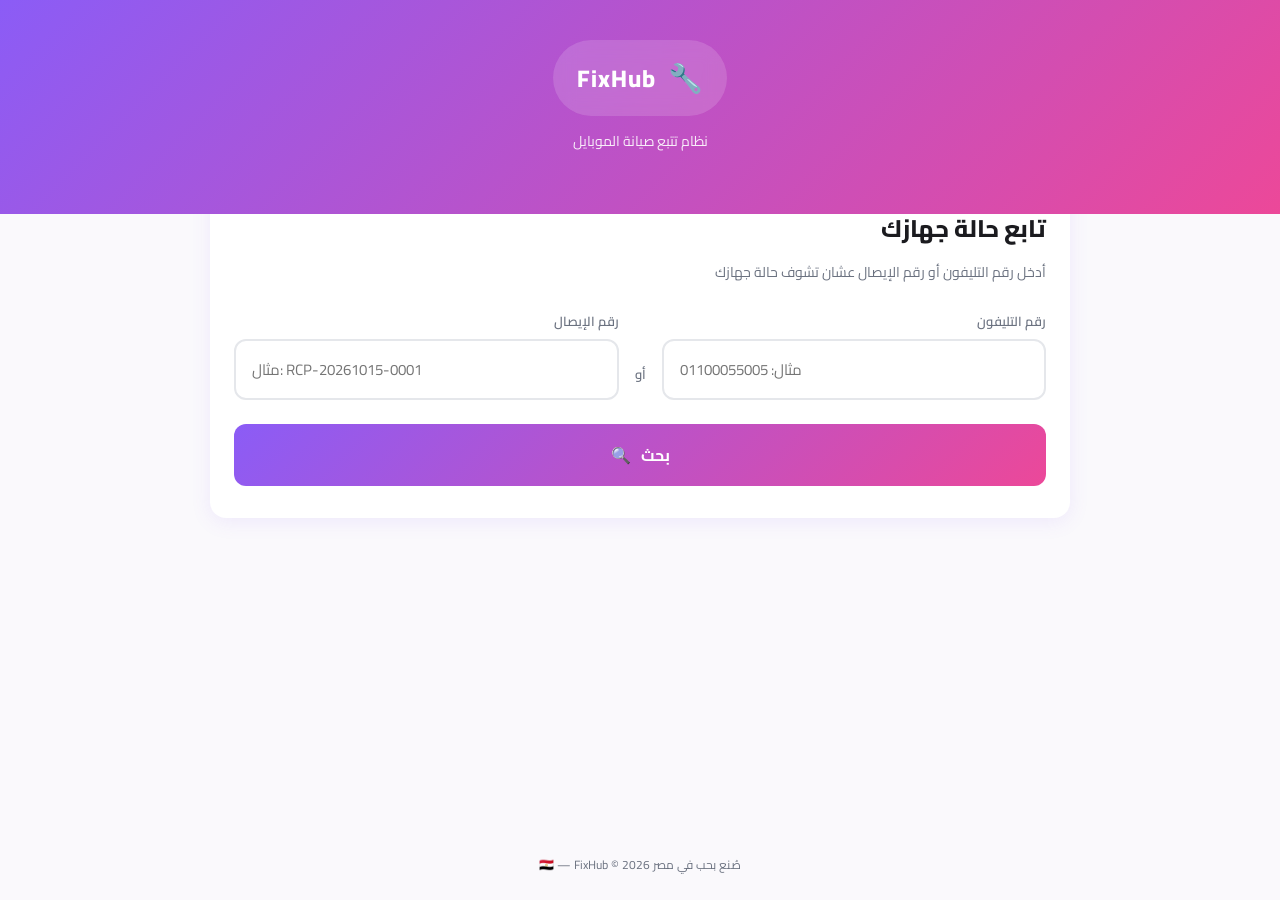
<file: web/track.html>
<!DOCTYPE html>
<html lang="ar" dir="rtl">
<head>
  <meta charset="UTF-8">
  <meta name="viewport" content="width=device-width, initial-scale=1.0">
  <title>FixHub - تتبع جهازك</title>
  <link rel="stylesheet" href="track.css">
  <link href="https://fonts.googleapis.com/css2?family=Cairo:wght@400;600;700;800&display=swap" rel="stylesheet">
</head>
<body>
  <!-- ═══ Header ═══ -->
  <header class="header">
    <div class="logo">
      <div class="logo-icon">🔧</div>
      <div class="logo-text">FixHub</div>
    </div>
    <p class="header-subtitle">نظام تتبع صيانة الموبايل</p>
  </header>

  <!-- ═══ Main ═══ -->
  <main class="main">
    <!-- ─── Search Box ─── -->
    <div class="search-box">
      <h1 class="search-title">تابع حالة جهازك</h1>
      <p class="search-subtitle">أدخل رقم التليفون أو رقم الإيصال عشان تشوف حالة جهازك</p>

      <div class="search-inputs">
        <div class="input-group">
          <label>رقم التليفون</label>
          <input type="tel" id="phoneInput" placeholder="مثال: 01100055005" dir="ltr">
        </div>

        <div class="or-divider">أو</div>

        <div class="input-group">
          <label>رقم الإيصال</label>
          <input type="text" id="receiptInput" placeholder="مثال: RCP-20261015-0001" dir="ltr">
        </div>
      </div>

      <button id="searchBtn" class="search-btn">
        <span>بحث</span>
        <span class="search-icon">🔍</span>
      </button>
    </div>

    <!-- ─── Results Container (مخفي في البداية) ─── -->
    <div id="results" class="results hidden">
      <!-- النتائج هتظهر هنا -->
    </div>

    <!-- ─── Loading Spinner ─── -->
    <div id="loading" class="loading hidden">
      <div class="spinner"></div>
      <p>جاري البحث...</p>
    </div>

    <!-- ─── Error Message ─── -->
    <div id="errorMessage" class="error-message hidden">
      <span class="error-icon">⚠️</span>
      <p id="errorText">حدث خطأ</p>
    </div>
  </main>

  <!-- ═══ Footer ═══ -->
  <footer class="footer">
    <p>صُنع بحب في مصر 🇪🇬 — FixHub © 2026</p>
  </footer>

  <!-- ═══ JS ═══ -->
  <script src="track.js"></script>
</body>
</html>
</file>
<file: web/track.css>
/* ═══════════════════════════════════════════════════════
   FixHub - Track Page Styles
   ═══════════════════════════════════════════════════════ */

:root {
  --primary: #8B5CF6;
  --primary-dark: #7C3AED;
  --primary-light: #EDE9FE;
  --secondary: #EC4899;
  --bg: #FAF9FC;
  --surface: #FFFFFF;
  --text: #1B1B1F;
  --text-muted: #6B7280;
  --border: #E5E7EB;
  --success: #10B981;
  --warning: #F59E0B;
  --error: #EF4444;
  --radius: 16px;
  --shadow: 0 4px 20px rgba(139, 92, 246, 0.1);
}

* {
  margin: 0;
  padding: 0;
  box-sizing: border-box;
}

body {
  font-family: 'Cairo', sans-serif;
  background: var(--bg);
  color: var(--text);
  min-height: 100vh;
  display: flex;
  flex-direction: column;
}

/* ═══ Header ═══ */
.header {
  background: linear-gradient(135deg, var(--primary), var(--secondary));
  color: white;
  padding: 40px 20px 60px;
  text-align: center;
  position: relative;
}

.logo {
  display: inline-flex;
  align-items: center;
  gap: 12px;
  background: rgba(255, 255, 255, 0.15);
  padding: 12px 24px;
  border-radius: 50px;
  backdrop-filter: blur(10px);
}

.logo-icon {
  font-size: 28px;
}

.logo-text {
  font-size: 24px;
  font-weight: 800;
  letter-spacing: 1px;
}

.header-subtitle {
  margin-top: 12px;
  font-size: 14px;
  opacity: 0.9;
}

/* ═══ Main ═══ */
.main {
  flex: 1;
  max-width: 900px;
  margin: -40px auto 40px;
  padding: 0 20px;
  width: 100%;
}

/* ═══ Search Box ═══ */
.search-box {
  background: var(--surface);
  border-radius: var(--radius);
  padding: 32px 24px;
  box-shadow: var(--shadow);
}

.search-title {
  font-size: 24px;
  font-weight: 800;
  margin-bottom: 8px;
  color: var(--text);
}

.search-subtitle {
  font-size: 14px;
  color: var(--text-muted);
  margin-bottom: 24px;
}

.search-inputs {
  display: flex;
  flex-direction: column;
  gap: 16px;
  margin-bottom: 24px;
}

.input-group {
  display: flex;
  flex-direction: column;
  gap: 6px;
}

.input-group label {
  font-size: 13px;
  font-weight: 600;
  color: var(--text-muted);
}

.input-group input {
  padding: 14px 16px;
  border: 2px solid var(--border);
  border-radius: 12px;
  font-family: inherit;
  font-size: 15px;
  transition: all 0.2s;
}

.input-group input:focus {
  outline: none;
  border-color: var(--primary);
  box-shadow: 0 0 0 4px var(--primary-light);
}

.or-divider {
  text-align: center;
  font-size: 13px;
  color: var(--text-muted);
  font-weight: 600;
  position: relative;
}

.or-divider::before,
.or-divider::after {
  content: '';
  position: absolute;
  top: 50%;
  width: 40%;
  height: 1px;
  background: var(--border);
}

.or-divider::before {
  right: 0;
}

.or-divider::after {
  left: 0;
}

.search-btn {
  width: 100%;
  padding: 16px;
  background: linear-gradient(135deg, var(--primary), var(--secondary));
  color: white;
  border: none;
  border-radius: 12px;
  font-family: inherit;
  font-size: 16px;
  font-weight: 700;
  cursor: pointer;
  display: flex;
  align-items: center;
  justify-content: center;
  gap: 10px;
  transition: transform 0.2s;
}

.search-btn:hover {
  transform: translateY(-2px);
}

.search-btn:active {
  transform: translateY(0);
}

/* ═══ Results ═══ */
.results {
  margin-top: 24px;
  display: flex;
  flex-direction: column;
  gap: 20px;
}

.receipt-card {
  background: var(--surface);
  border-radius: var(--radius);
  padding: 24px;
  box-shadow: var(--shadow);
  border-right: 4px solid var(--primary);
}

.receipt-header {
  display: flex;
  justify-content: space-between;
  align-items: start;
  margin-bottom: 20px;
  flex-wrap: wrap;
  gap: 12px;
}

.receipt-number {
  font-size: 18px;
  font-weight: 800;
  color: var(--primary-dark);
  direction: ltr;
  text-align: right;
}

.receipt-device {
  font-size: 14px;
  color: var(--text-muted);
  margin-top: 4px;
}

.receipt-status-badge {
  padding: 6px 14px;
  border-radius: 20px;
  font-size: 12px;
  font-weight: 700;
  white-space: nowrap;
}

/* ═══ Timeline ═══ */
.timeline {
  display: flex;
  flex-direction: column;
  gap: 0;
  margin: 32px 0;
}

.timeline-step {
  display: flex;
  align-items: flex-start;
  gap: 16px;
  position: relative;
  padding-bottom: 32px;
}

.timeline-step:last-child {
  padding-bottom: 0;
}

/* الخط الواصل بين المراحل (رأسي على الموبايل) */
.timeline-step::before {
  content: '';
  position: absolute;
  right: 19px;
  top: 40px;
  bottom: 0;
  width: 2px;
  background: var(--border);
}

.timeline-step:last-child::before {
  display: none;
}

.timeline-step.completed::before {
  background: var(--success);
}

.timeline-step.active::before {
  background: linear-gradient(to bottom, var(--success) 50%, var(--border) 50%);
}

/* الأيقونة */
.step-icon {
  width: 40px;
  height: 40px;
  min-width: 40px;
  border-radius: 50%;
  display: flex;
  align-items: center;
  justify-content: center;
  font-size: 18px;
  font-weight: 700;
  background: var(--surface);
  border: 2px solid var(--border);
  color: var(--text-muted);
  position: relative;
  z-index: 1;
}

.timeline-step.completed .step-icon {
  background: var(--success);
  border-color: var(--success);
  color: white;
}

.timeline-step.active .step-icon {
  background: var(--primary);
  border-color: var(--primary);
  color: white;
  animation: pulse 2s infinite;
}

@keyframes pulse {
  0%, 100% {
    box-shadow: 0 0 0 0 rgba(139, 92, 246, 0.4);
  }
  50% {
    box-shadow: 0 0 0 10px rgba(139, 92, 246, 0);
  }
}

.step-content {
  flex: 1;
  padding-top: 8px;
}

.step-title {
  font-size: 15px;
  font-weight: 700;
  color: var(--text);
  margin-bottom: 4px;
}

.timeline-step:not(.completed):not(.active) .step-title {
  color: var(--text-muted);
}

.step-description {
  font-size: 13px;
  color: var(--text-muted);
}

/* ═══ Info Grid ═══ */
.info-grid {
  display: grid;
  grid-template-columns: repeat(2, 1fr);
  gap: 12px;
  margin-top: 20px;
  padding-top: 20px;
  border-top: 1px solid var(--border);
}

.info-item {
  display: flex;
  flex-direction: column;
  gap: 4px;
}

.info-label {
  font-size: 12px;
  color: var(--text-muted);
}

.info-value {
  font-size: 15px;
  font-weight: 700;
  color: var(--text);
}

.info-value.remaining {
  color: var(--error);
}

/* ═══ Empty State ═══ */
.empty-state {
  background: var(--surface);
  border-radius: var(--radius);
  padding: 60px 24px;
  text-align: center;
  box-shadow: var(--shadow);
}

.empty-icon {
  font-size: 64px;
  margin-bottom: 16px;
}

.empty-title {
  font-size: 20px;
  font-weight: 800;
  margin-bottom: 8px;
  color: var(--text);
}

.empty-description {
  font-size: 14px;
  color: var(--text-muted);
  line-height: 1.6;
}

/* ═══ Loading ═══ */
.loading {
  text-align: center;
  padding: 40px;
  color: var(--text-muted);
}

.spinner {
  width: 40px;
  height: 40px;
  border: 4px solid var(--border);
  border-top-color: var(--primary);
  border-radius: 50%;
  animation: spin 1s linear infinite;
  margin: 0 auto 16px;
}

@keyframes spin {
  to { transform: rotate(360deg); }
}

/* ═══ Error ═══ */
.error-message {
  background: #FEE2E2;
  color: var(--error);
  padding: 20px;
  border-radius: var(--radius);
  text-align: center;
  display: flex;
  align-items: center;
  justify-content: center;
  gap: 12px;
}

.error-icon {
  font-size: 24px;
}

/* ═══ Footer ═══ */
.footer {
  text-align: center;
  padding: 24px;
  color: var(--text-muted);
  font-size: 12px;
}

/* ═══ Utility ═══ */
.hidden {
  display: none !important;
}

/* ═══ Responsive: Tablet + Desktop ═══ */
@media (min-width: 768px) {
  .search-inputs {
    display: grid;
    grid-template-columns: 1fr auto 1fr;
    align-items: end;
    gap: 16px;
  }

  .or-divider {
    padding-bottom: 14px;
  }

  .or-divider::before,
  .or-divider::after {
    display: none;
  }

  /* Timeline أفقي على الشاشات الكبيرة */
  .timeline {
    flex-direction: row;
    align-items: flex-start;
    gap: 0;
    overflow-x: auto;
    padding-bottom: 16px;
  }

  .timeline-step {
    flex-direction: column;
    align-items: center;
    text-align: center;
    flex: 1;
    min-width: 140px;
    padding-bottom: 0;
    padding-left: 8px;
    padding-right: 8px;
  }

  .timeline-step::before {
    right: auto;
    left: 50%;
    top: 20px;
    bottom: auto;
    width: 100%;
    height: 2px;
  }

  .timeline-step:last-child::before {
    display: none;
  }

  .step-content {
    padding-top: 12px;
  }

  .info-grid {
    grid-template-columns: repeat(4, 1fr);
  }
}
</file>
